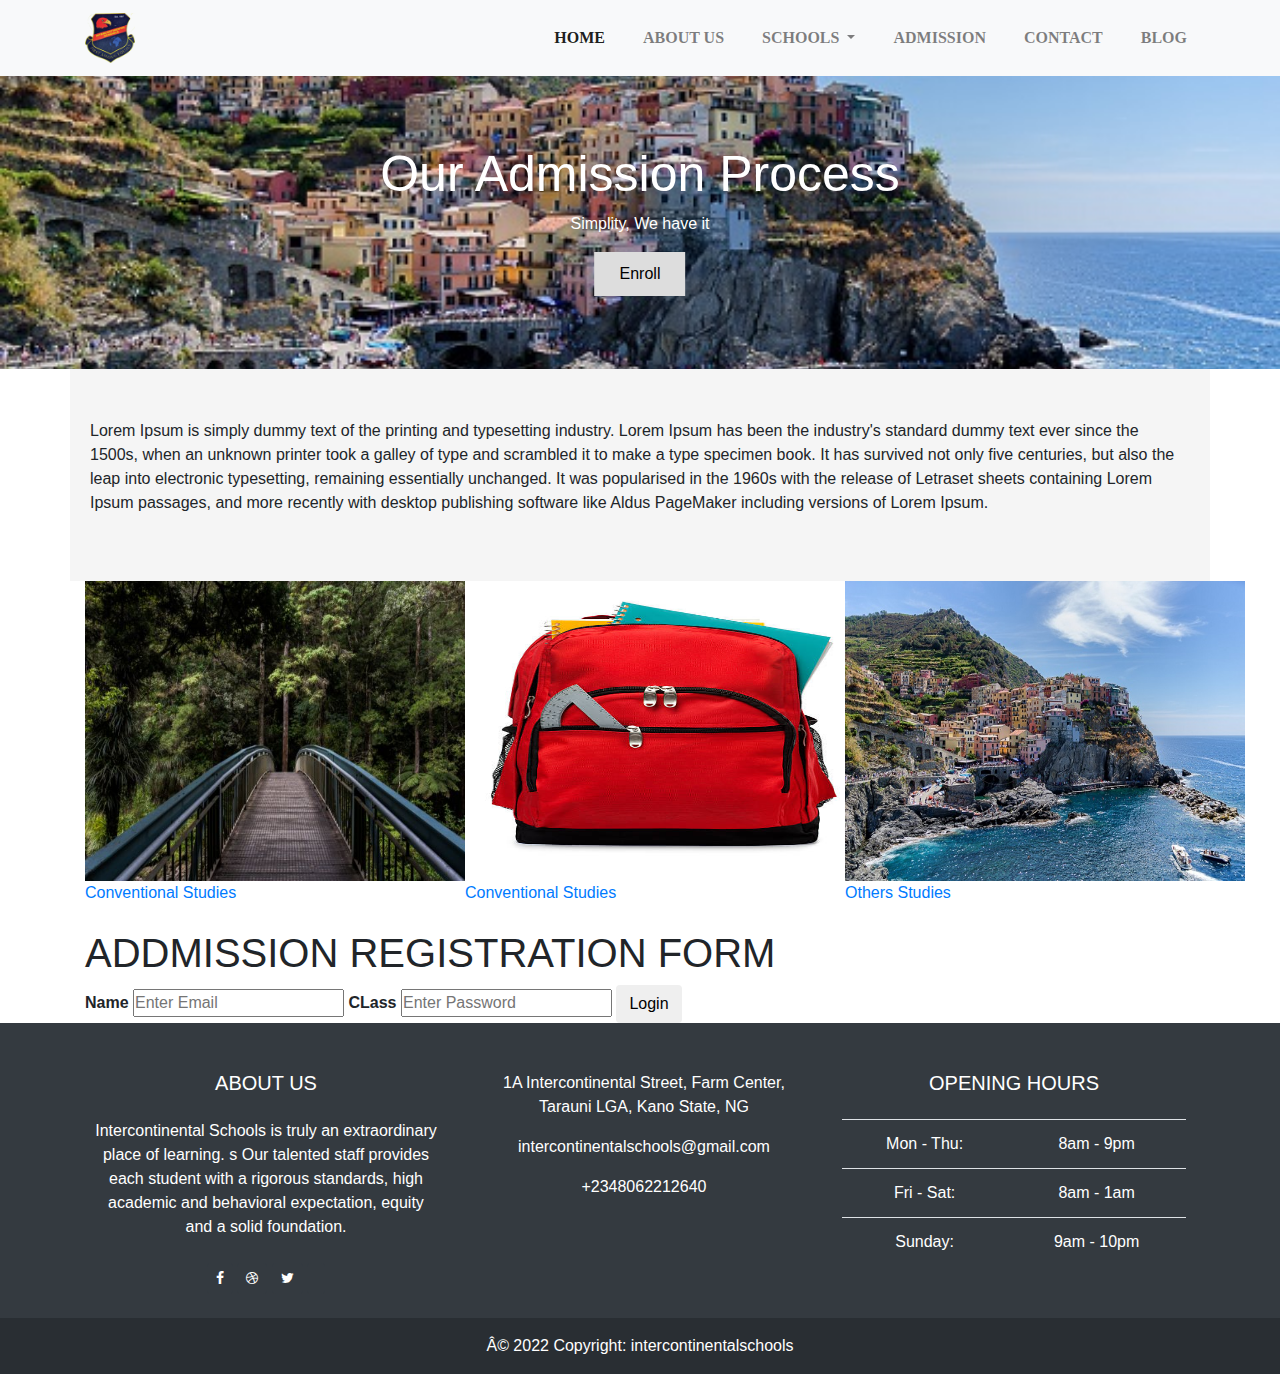
<file: Admission.html>
<!DOCTYPE html>
<html lang="en">

<head>
    <meta charset="UTF-">
    <meta name="viewpoint" content="widt-device-width, initial-scale=1.0">
    <title>isk</title>
    <!--=== CSS Files ====-->
    <!--<link rel="stylesheet" href="https://cdnjs.cloudflare.com/ajax/libs/materialize/1.0.0/css/materialize.min.css">
    -->
    <!-- Compiled and minified JavaScript -->
    <!--<script src="https://cdnjs.cloudflare.com/ajax/libs/materialize/1.0.0/js/materialize.min.js"></script>
    -->
    
    <link rel="stylesheet" href="css/Admission.css">
    <link rel="stylesheet" href="css/styles.css">

    <!-- FOnt Awesome-->
    <link rel="stylesheet" href="https://cdnjs.cloudflare.com/ajax/libs/font-awesome/4.7.0/css/font-awesome.min.css">

    <!-- Boostrap CSS -->
    <link rel="stylesheet" href="https://cdn.jsdelivr.net/npm/bootstrap@4.0.0/dist/css/bootstrap.min.css" >


</head>
  <body>
    <div class="sub-header">
      <div class="container">
        <div class="row">
          <div class="col-md-8 col-xs-12">
            <ul class="left-info">
              <li><a href=""><i class="fa fa-phone">  +2349033219291</i></a></li>
              <li><a href=""><i class="fa fa-location"> Farm Center, Tarauni LGA, Kano State, NG</i></a></li>
            </ul>
          </div>
          <div class="col-md-4">
            <ul class="right-icon">
              <li><a href=""><i class="fa fa-facebook"></i></a></li>
              <li><a href=""><i class="fa fa-instagram"></i></a></li>
              <li><a href=""><i class="fa fa-twitter"></i></a></li>
              <li><a href=""><i class="fa fa-linkedin"></i></a></li>

            </ul>

          </div>
        </div>
      </div>
    </div>

    <!--===== navigation start ======= -->
    <nav class="navbar navbar-expand-lg navbar-light bg-light fixed-top">
      <div class="container">
        <a class="navbar-brand" href="#">
          <img src='images/logo1111.png' style="width:50; height:50"/>

        </a>
        <button class="navbar-toggler" type="button" data-toggle="collapse" data-target="#navbarSupportedContent" aria-controls="navbarSupportedContent" aria-expanded="false" aria-label="Toggle navigation">
          <span class="navbar-toggler-icon"></span>
        </button>
    
        <div class="collapse navbar-collapse" id="navbarSupportedContent">
          <ul class="navbar-nav ml-auto">
            <li class="nav-item active">
              <a class="nav-link" href="#">Home</a>
            </li>
            <li class="nav-item">
              <a class="nav-link" href="About.html">About Us</a>
            </li>
            <li class="nav-item dropdown">
              <a class="nav-link dropdown-toggle" href="school.html" id="navbarDropdown" role="button" data-toggle="dropdown" aria-haspopup="true" aria-expanded="false">
                Schools
              </a>
              <div class="dropdown-menu" aria-labelledby="navbarDropdown">
                <a class="dropdown-item" href="#">Darul Noor</a>
                <a class="dropdown-item" href="#">Conventional</a>
                <a class="dropdown-item" href="#">Annex</a>
                
              </div>
            </li>
            <li class="nav-item">
              <a class="nav-link" href="Admission.html">Admission</a>
            </li>
            <li class="nav-item">
              <a class="nav-link" href="contact.html">Contact</a>
            </li>
            <li class="nav-item">
              <a class="nav-link" href="blog.html">Blog</a>
            </li>
          
          </ul>
      
        </div>
     </div>
    </nav>


    <!--===== navigation end ======= -->
    <!---->===== Admission page banner ======-->
    
    <div class="Admission-banner">
      <div class="inner">
        <a href="#">
          <img src="images/test2.jpg" alt="placed here" width="1299px" height="299x">
        </a>
        <div class="Admission-text">
          <h1 style="font-size:50px"> Our Admission Process</h1>
          <p>Simplity, We have it </p>
          <button>Enroll</button>
        </div>
      </div>
      </div>
      
    <div class="container">
      <div class="row">
        <div class="paragraph">
          <p>Lorem Ipsum is simply dummy text of the printing and typesetting industry. 
            Lorem Ipsum has been the industry's standard dummy text ever since the 1500s, 
             when an unknown printer took a galley of type and scrambled it to make a type specimen book. 
             It has survived not only five centuries, but also the leap into electronic typesetting, 
             remaining essentially unchanged. It was popularised in the 1960s with the release of Letraset 
             sheets containing Lorem Ipsum passages, and more recently with desktop publishing software 
             like Aldus PageMaker including versions of Lorem Ipsum.</p>
        </div>
      </div>
    </div>
    <!--===== Admission page banner ends =====-->

<!-- The admission image link -->
<div class="container">
  <div class="row">
    <div class="col-md-4 col-sm 12">
      <div class="gallery">
        <div class="image">
          <a href="#">
            <img src="images/test3.jpg" alt="placed here" width="400px" height="300px">
          </a>
         <a href="#"> Conventional Studies</a>
        </div>
      </div>
    </div>
  
    <div class="col-md-4 col-sm 12">
      <div class="gallery">
        <div class="image">
          <a href="#">
            <img src="images/test.jpg" alt="placed here" width="400px" height="300px">
          </a>
          <a href="#"> Conventional Studies</a>
        </div>
      </div>
    </div>
  
    <div class="col-md-4 col-sm 12">
      <div class="gallery">
        <div class="image">
          <a href="#">
            <img src="images/test2.jpg" alt="placed here" width="400px" height="300px">
          </a>
          <a href="#"> Others Studies</a>
        </div>
      </div>
    </div>

  </div>
</div>
<br> 
 

 <!--===== Adding a form  ====-->
 <div class="bg-img">
     <form action="/action_page.php" class="container">
    <h1>ADDMISSION REGISTRATION FORM </h1>

    <label for="email"><b>Name</b></label>
    <input type="text" placeholder="Enter Email" name="email" required>

    <label for="psw"><b>CLass</b></label>
    <input type="password" placeholder="Enter Password" name="psw" required>

    <button type="submit" class="btn">Login</button>
  </form>
</div>

    <!--===== footer section start ====-->
    <footer class="text-white text-center text-lg-start bg-dark">
        <!-- Grid container -->
        <div class="container p-4">
          <!--Grid row-->
          <div class="row mt-4">
            <!--Grid column-->
            <div class="col-lg-4 col-md-12 mb-4 mb-md-0">
              <h5 class="text-uppercase mb-4">About Us</h5>
    
              <p>
                Intercontinental Schools is truly an extraordinary place of learning.
                s Our talented staff provides each student with a rigorous standards,
                 high academic and behavioral expectation, equity and a solid foundation.
              </p>
    
             
    
              <div class="mt-4">
                <!-- Facebook -->
                <a type="button" class="btn btn-floating btn-dark btn-sm"><i class="fa fa-facebook"></i></a>
                <!-- Dribbble -->
                <a type="button" class="btn btn-floating btn-dark btn-sm"><i class="fa fa-dribbble"></i></a>
                <!-- Twitter -->
                <a type="button" class="btn btn-floating btn-dark btn-sm"><i class="fa fa-twitter"></i></a>
                <!-- Google + -->
                <a type="button" class="btn btn-floating btn-dark btn-sm"><i class="fa fa-google-plus-g"></i></a>
                <!-- Linkedin -->
              </div>
            </div>
            <!--Grid column-->
    
            <!--Grid column-->
            <div class="col-lg-4 col-md-6 mb-4 mb-md-0">
              
              <ul class="fa-ul" style="margin-right: 1.65em;">
                <li class="mb-3">
                  <span class="fa-li"><i class="fas fa-home"></i></span><span class="ms-2">1A Intercontinental Street, Farm Center, Tarauni LGA, Kano State, NG</span>
                </li>
                <li class="mb-3">
                  <span class="fa-li"><i class="fas fa-envelope"></i></span><span class="ms-2">intercontinentalschools@gmail.com</span>
                </li>
                <li class="mb-3">
                  <span class="fa-li"><i class="fas fa-phone"></i></span><span class="ms-2">+2348062212640</span>
                </li>
              </ul>
            </div>
            <!--Grid column-->
    
            <!--Grid column-->
            <div class="col-lg-4 col-md-6 mb-4 mb-md-0">
              <h5 class="text-uppercase mb-4">Opening hours</h5>
    
              <table class="table text-center text-white">
                <tbody class="fw-normal">
                  <tr>
                    <td>Mon - Thu:</td>
                    <td>8am - 9pm</td>
                  </tr>
                  <tr>
                    <td>Fri - Sat:</td>
                    <td>8am - 1am</td>
                  </tr>
                  <tr>
                    <td>Sunday:</td>
                    <td>9am - 10pm</td>
                  </tr>
                </tbody>
              </table>
            </div>
            <!--Grid column-->
          </div>
          <!--Grid row-->
        </div>
        <!-- Grid container -->
    
        <!-- Copyright -->
        <div class="text-center p-3" style="background-color: rgba(0, 0, 0, 0.2);">
          © 2022 Copyright:
          <a class="text-white" href="https://mdbootstrap.com/">intercontinentalschools</a>
        </div>
        <!-- Copyright -->
      </footer>
      
      
      <!-- End of .container -->
      <!--======= footer section  ends =====-->
  
      
  
      
  
   
  
  
      
  
      
        <!-- Boostrap JS-->
        <script src="js/main.js"></script>
        <script src="https://code.jquery.com/jquery-3.2.1.slim.min.js"></script>
        <script src="https://cdn.jsdelivr.net/npm/popper.js@1.12.9/dist/umd/popper.min.js" ></script>
        <script src="https://cdn.jsdelivr.net/npm/bootstrap@4.0.0/dist/js/bootstrap.min.js" ></script>
    </body>
  </html>
</file>
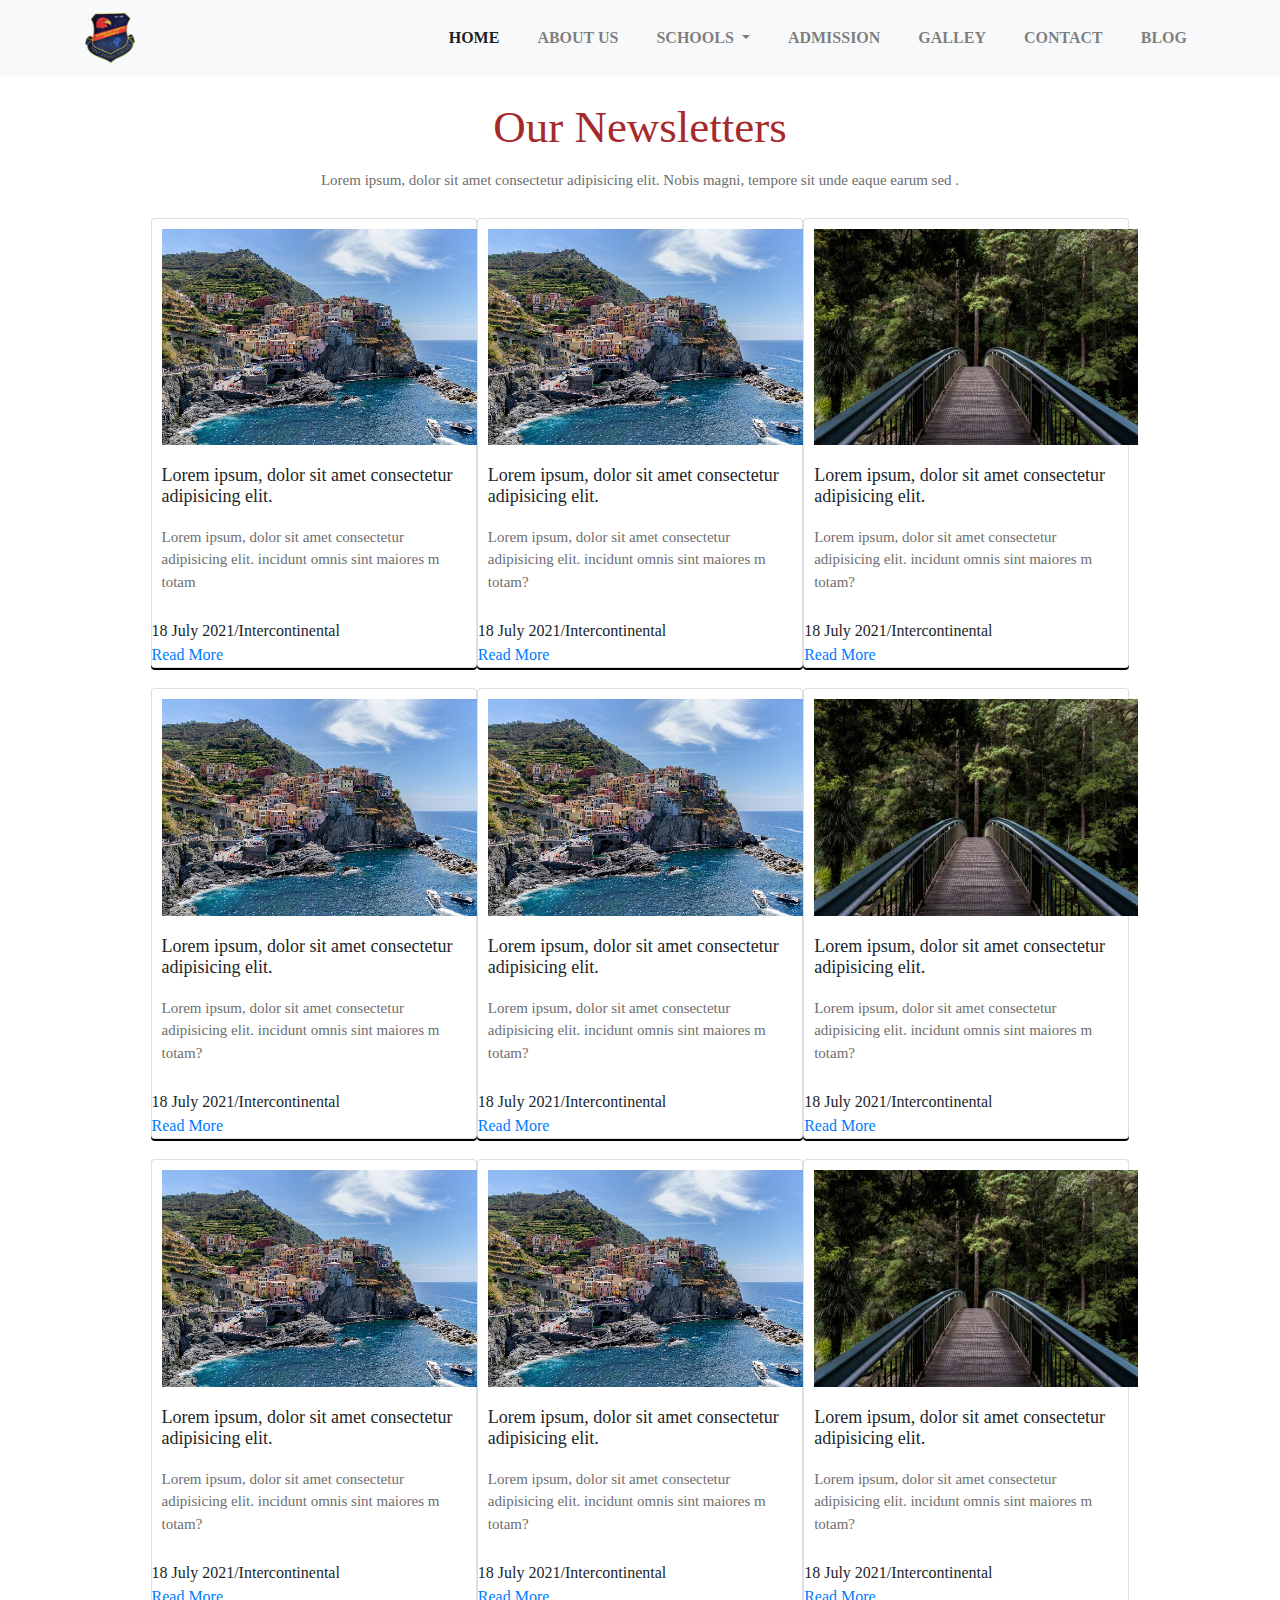
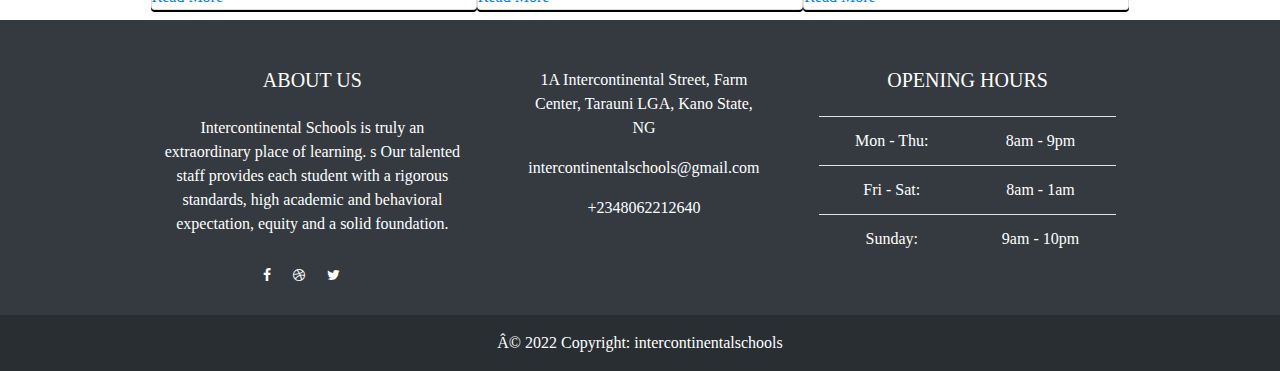
<file: blog.html>
<!DOCTYPE html>
<html lang="en">

<head>
   
    <meta charset="UTF-">
    <meta name="viewpoint" content="widt-device-width, initial-scale=1.0">
    <title>isk</title>
    <!--=== CSS Files ====-->
    <!--<link rel="stylesheet" href="https://cdnjs.cloudflare.com/ajax/libs/materialize/1.0.0/css/materialize.min.css">
    -->
    <!-- Compiled and minified JavaScript -->
    <!--<script src="https://cdnjs.cloudflare.com/ajax/libs/materialize/1.0.0/js/materialize.min.js"></script>
    -->
    
   
    <link rel="stylesheet" href="css/styles.css">

    <!-- FOnt Awesome-->
    <link rel="stylesheet" href="https://cdnjs.cloudflare.com/ajax/libs/font-awesome/4.7.0/css/font-awesome.min.css">

    <!-- Boostrap CSS -->
    <link rel="stylesheet" href="https://cdn.jsdelivr.net/npm/bootstrap@4.0.0/dist/css/bootstrap.min.css" >

    <link rel="stylesheet" href="css/blog.css">
</head>
  <body>
    <div class="sub-header">
      <div class="container">
        <div class="row">
          <div class="col-md-8 col-xs-12">
            <ul class="left-info">
              <li><a href=""><i class="fa fa-phone">  +2349033219291</i></a></li>
              <li><a href=""><i class="fa fa-location"> Farm Center, Tarauni LGA, Kano State, NG</i></a></li>
            </ul>
          </div>
          <div class="col-md-4">
            <ul class="right-icon">
              <li><a href=""><i class="fa fa-facebook"></i></a></li>
              <li><a href=""><i class="fa fa-instagram"></i></a></li>
              <li><a href=""><i class="fa fa-twitter"></i></a></li>
              <li><a href=""><i class="fa fa-linkedin"></i></a></li>

            </ul>

          </div>
        </div>
      </div>
    </div>

    <!--===== navigation start ======= -->
    <nav class="navbar navbar-expand-lg navbar-light bg-light fixed-top">
      <div class="container">
        <a class="navbar-brand" href="#">
          <img src='images/logo1111.png' style="width:50; height:50"/>

        </a>
        <button class="navbar-toggler" type="button" data-toggle="collapse" data-target="#navbarSupportedContent" aria-controls="navbarSupportedContent" aria-expanded="false" aria-label="Toggle navigation">
          <span class="navbar-toggler-icon"></span>
        </button>
    
        <div class="collapse navbar-collapse" id="navbarSupportedContent">
          <ul class="navbar-nav ml-auto">
            <li class="nav-item active">
              <a class="nav-link" href="#">Home</a>
            </li>
            <li class="nav-item">
              <a class="nav-link" href="About.html">About Us</a>
            </li>
            <li class="nav-item dropdown">
              <a class="nav-link dropdown-toggle" href="school.html" id="navbarDropdown" role="button" data-toggle="dropdown" aria-haspopup="true" aria-expanded="false">
                Schools
              </a>
              <div class="dropdown-menu" aria-labelledby="navbarDropdown">
                <a class="dropdown-item" href="#">Darul Noor</a>
                <a class="dropdown-item" href="#">Conventional</a>
                <a class="dropdown-item" href="#">Annex</a>
                
              </div>
            </li>
            <li class="nav-item">
              <a class="nav-link" href="Admission.html">Admission</a>
            </li>

            <li class="nav-item">
              <a class="nav-link" href="gallery.html">galley</a>
            </li>

            <li class="nav-item">
              <a class="nav-link" href="contact.html">Contact</a>
            </li>
            <li class="nav-item">
              <a class="nav-link" href="blog.html">Blog</a>
            </li>
          
          </ul>
      
        </div>
     </div>
    </nav>


    <!--===== navigation end ======= -->
    <!---->===== Blog Page ======-->
    <div class="container">
        <div class="row">
            <div class="header">
                <h1>Our Newsletters </h1>
                <p> Lorem ipsum, dolor sit amet consectetur adipisicing elit. Nobis magni, 
                     tempore sit unde eaque earum sed .</p>
            </div>
            <div class="content">
                <div class="card">
                            <img src="images/test2.jpg">
                            <h4>  Lorem ipsum, dolor sit amet consectetur adipisicing elit. </h4>
                            <p> Lorem ipsum, dolor sit amet consectetur adipisicing elit. incidunt omnis sint maiores m totam </p>
                            <span> 18 July 2021/Intercontinental</span>
                        <a href="#">  <span>Read More </span> </a>
                </div>

                <div class="card">
                            <img src="images/test2.jpg">
                            <h4> Lorem ipsum, dolor sit amet consectetur adipisicing elit.  </h4>
                            <p> Lorem ipsum, dolor sit amet consectetur adipisicing elit. incidunt omnis sint maiores m totam?</p>
                            <span> 18 July 2021/Intercontinental</span>
                            <a href="#">  <span>Read More </span> </a>
                </div>

                <div class="card">
                            <img src="images/test3.jpg">
                            <h4> Lorem ipsum, dolor sit amet consectetur adipisicing elit.  </h4>
                            <p> Lorem ipsum, dolor sit amet consectetur adipisicing elit. incidunt omnis sint maiores m totam?</p>
                            <span> 18 July 2021/Intercontinental</span>
                            <a href="#">  <span>Read More </span> </a>
                </div>

            </div>
            <div class="content">
                <div class="card">
                            <img src="images/test2.jpg">
                            <h4>  Lorem ipsum, dolor sit amet consectetur adipisicing elit. </h4>
                            <p> Lorem ipsum, dolor sit amet consectetur adipisicing elit. incidunt omnis sint maiores m totam?</p>
                            <span> 18 July 2021/Intercontinental</span>
                        <a href="#">  <span>Read More </span> </a>
                </div>

                <div class="card">
                            <img src="images/test2.jpg">
                            <h4> Lorem ipsum, dolor sit amet consectetur adipisicing elit.  </h4>
                            <p> Lorem ipsum, dolor sit amet consectetur adipisicing elit. incidunt omnis sint maiores m totam?</p>
                            <span> 18 July 2021/Intercontinental</span>
                            <a href="#">  <span>Read More </span> </a>
                </div>

                <div class="card">
                            <img src="images/test3.jpg">
                            <h4> Lorem ipsum, dolor sit amet consectetur adipisicing elit.  </h4>
                            <p> Lorem ipsum, dolor sit amet consectetur adipisicing elit. incidunt omnis sint maiores m totam?</p>
                            <span> 18 July 2021/Intercontinental</span>
                            <a href="#">  <span>Read More </span> </a>
                </div>

            </div>
            <div class="content">
                <div class="card">
                            <img src="images/test2.jpg">
                            <h4>  Lorem ipsum, dolor sit amet consectetur adipisicing elit. </h4>
                            <p> Lorem ipsum, dolor sit amet consectetur adipisicing elit. incidunt omnis sint maiores m totam?</p>
                            <span> 18 July 2021/Intercontinental</span>
                        <a href="#">  <span>Read More </span> </a>
                       
                </div>

                <div class="card">
                            <img src="images/test2.jpg">
                            <h4> Lorem ipsum, dolor sit amet consectetur adipisicing elit.  </h4>
                            <p> Lorem ipsum, dolor sit amet consectetur adipisicing elit. incidunt omnis sint maiores m totam?</p>
                            <span> 18 July 2021/Intercontinental</span>
                            <a href="#">  <span>Read More </span> </a>
                </div>

                <div class="card">
                            <img src="images/test3.jpg">
                            <h4> Lorem ipsum, dolor sit amet consectetur adipisicing elit.  </h4>
                            <p> Lorem ipsum, dolor sit amet consectetur adipisicing elit. incidunt omnis sint maiores m totam?</p>
                            <span> 18 July 2021/Intercontinental</span>
                            <a href="#">  <span>Read More </span> </a>
                </div>

            </div>
        </div>
    </div>
    
    
 
    <!--===== footer section start ====-->
    <footer class="text-white text-center text-lg-start bg-dark">
        <!-- Grid container -->
        <div class="container p-4">
          <!--Grid row-->
          <div class="row mt-4">
            <!--Grid column-->
            <div class="col-lg-4 col-md-12 mb-4 mb-md-0">
              <h5 class="text-uppercase mb-4">About Us</h5>
    
              <p>
                Intercontinental Schools is truly an extraordinary place of learning.
                s Our talented staff provides each student with a rigorous standards,
                 high academic and behavioral expectation, equity and a solid foundation.
              </p>
    
             
    
              <div class="mt-4">
                <!-- Facebook -->
                <a type="button" class="btn btn-floating btn-dark btn-sm"><i class="fa fa-facebook"></i></a>
                <!-- Dribbble -->
                <a type="button" class="btn btn-floating btn-dark btn-sm"><i class="fa fa-dribbble"></i></a>
                <!-- Twitter -->
                <a type="button" class="btn btn-floating btn-dark btn-sm"><i class="fa fa-twitter"></i></a>
                <!-- Google + -->
                <a type="button" class="btn btn-floating btn-dark btn-sm"><i class="fa fa-google-plus-g"></i></a>
                <!-- Linkedin -->
              </div>
            </div>
            <!--Grid column-->
    
            <!--Grid column-->
            <div class="col-lg-4 col-md-6 mb-4 mb-md-0">
              
              <ul class="fa-ul" style="margin-right: 1.65em;">
                <li class="mb-3">
                  <span class="fa-li"><i class="fas fa-home"></i></span><span class="ms-2">1A Intercontinental Street, Farm Center, Tarauni LGA, Kano State, NG</span>
                </li>
                <li class="mb-3">
                  <span class="fa-li"><i class="fas fa-envelope"></i></span><span class="ms-2">intercontinentalschools@gmail.com</span>
                </li>
                <li class="mb-3">
                  <span class="fa-li"><i class="fas fa-phone"></i></span><span class="ms-2">+2348062212640</span>
                </li>
              </ul>
            </div>
            <!--Grid column-->
    
            <!--Grid column-->
            <div class="col-lg-4 col-md-6 mb-4 mb-md-0">
              <h5 class="text-uppercase mb-4">Opening hours</h5>
    
              <table class="table text-center text-white">
                <tbody class="fw-normal">
                  <tr>
                    <td>Mon - Thu:</td>
                    <td>8am - 9pm</td>
                  </tr>
                  <tr>
                    <td>Fri - Sat:</td>
                    <td>8am - 1am</td>
                  </tr>
                  <tr>
                    <td>Sunday:</td>
                    <td>9am - 10pm</td>
                  </tr>
                </tbody>
              </table>
            </div>
            <!--Grid column-->
          </div>
          <!--Grid row-->
        </div>
        <!-- Grid container -->
    
        <!-- Copyright -->
        <div class="text-center p-3" style="background-color: rgba(0, 0, 0, 0.2);">
          © 2022 Copyright:
          <a class="text-white" href="https://mdbootstrap.com/">intercontinentalschools</a>
        </div>
        <!-- Copyright -->
      </footer>
      
      
      <!-- End of .container -->
      <!--======= footer section  ends =====-->
  
      
      
        <!-- Boostrap JS-->
        <script src="js/main.js"></script>
        <script src="https://code.jquery.com/jquery-3.2.1.slim.min.js"></script>
        <script src="https://cdn.jsdelivr.net/npm/popper.js@1.12.9/dist/umd/popper.min.js" ></script>
        <script src="https://cdn.jsdelivr.net/npm/bootstrap@4.0.0/dist/js/bootstrap.min.js" ></script>
    </body>
  </html>
</file>
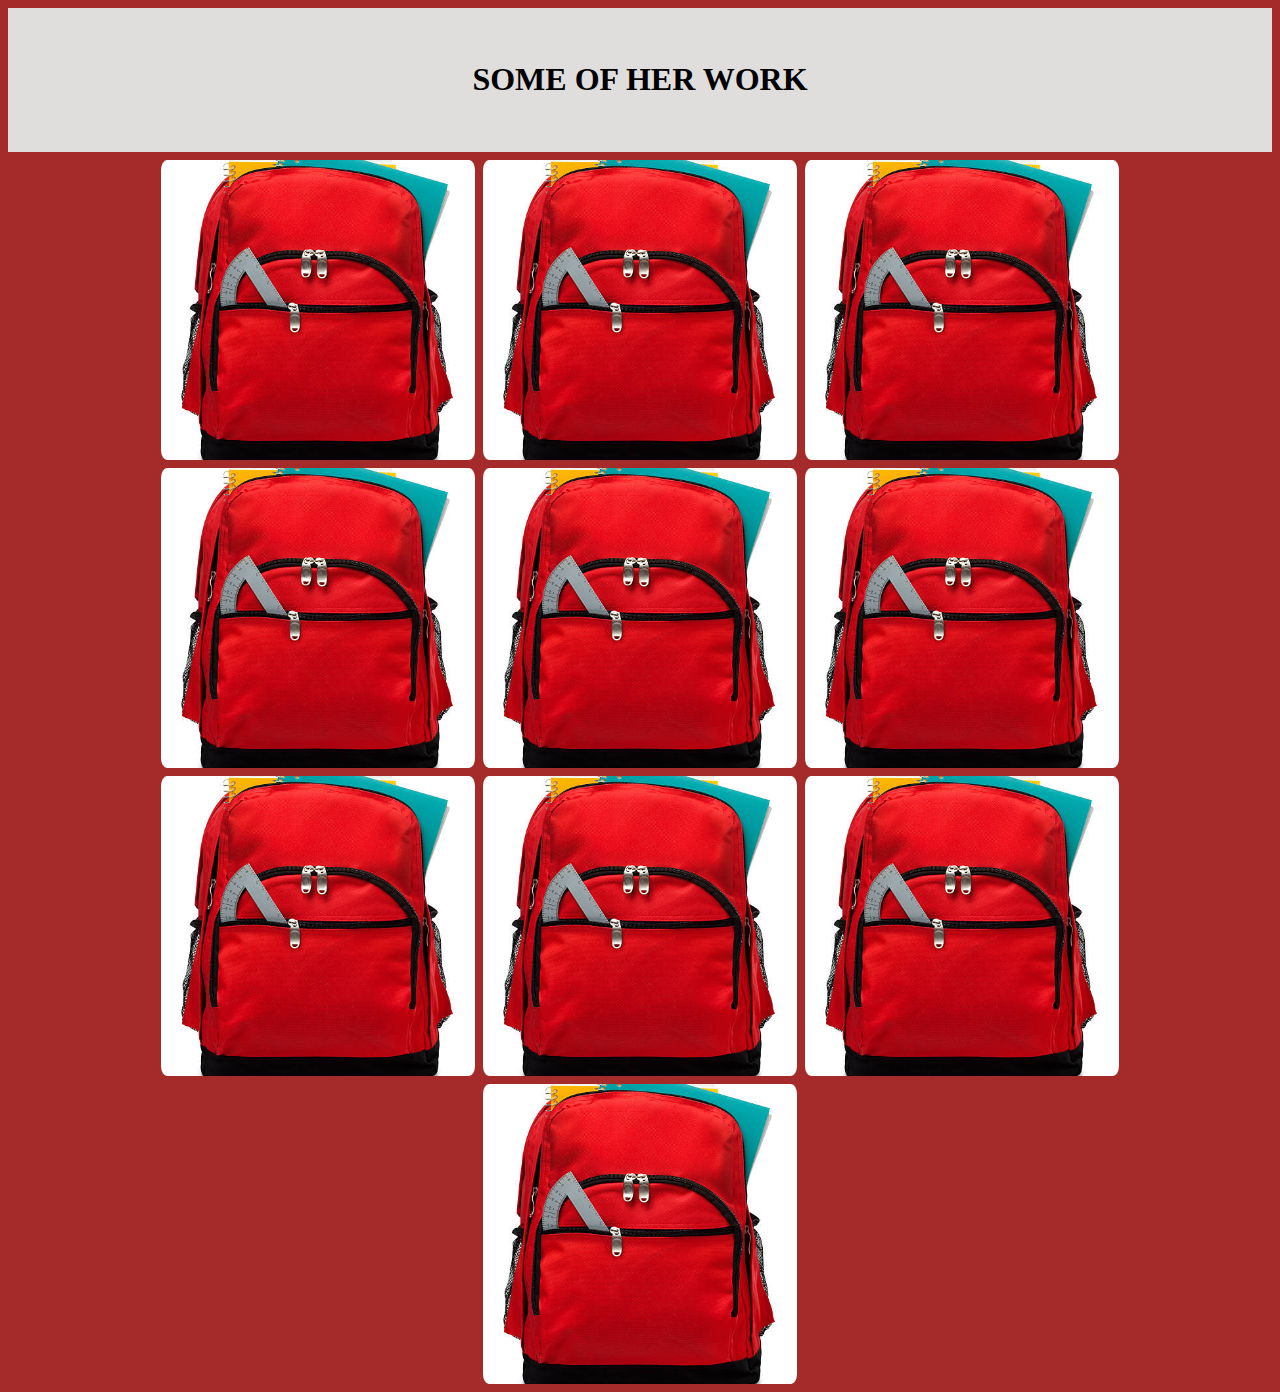
<file: samp.html>
<html>
    <head>
        <title>Sample </title>
        <link rel="stylesheet" href="sty.css">
    </head>
    <body>
        <section>
            <div class="gallery-header padd-15">
                <h1>SOME OF HER WORK</h1>
              </div>
              <div id="gallery">
                <img src="images/test.jpg"/>
                <img src="images/test.jpg"/>
                <img src="images/test.jpg"/>
                <img src="images/test.jpg"/>
                <img src="images/test.jpg"/>
                <img src="images/test.jpg"/>
                <img src="images/test.jpg"/>
                <img src="images/test.jpg"/>
                <img src="images/test.jpg"/>
                <img src="images/test.jpg"/>
                
              </div>
        </section>
        <!--=== Gallery section End ====-->
    </body>
</html>
</file>
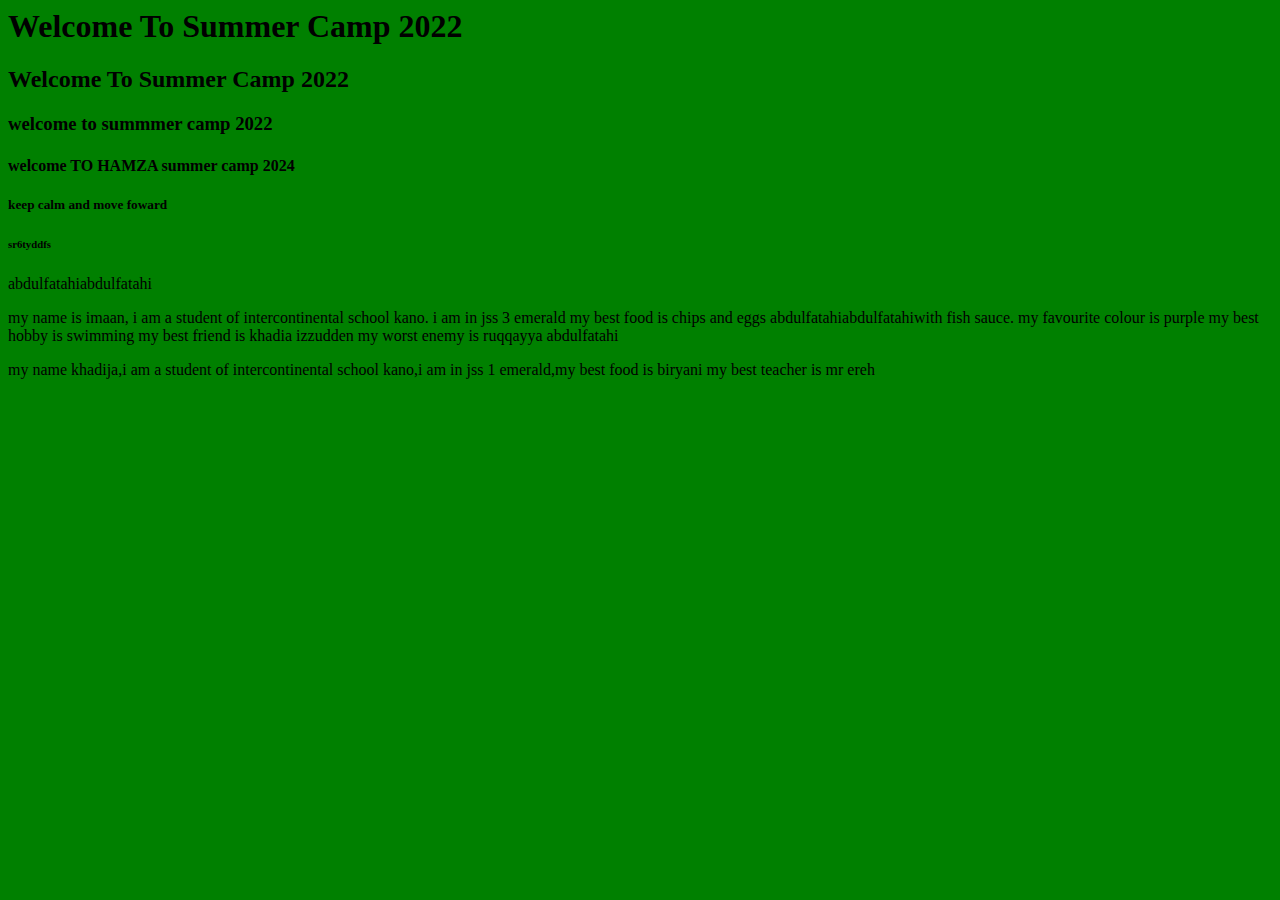
<file: images/Summer Camp 2022.html>
<!-- saved from url=(0014)about:internet -->
<html><head><meta http-equiv="Content-Type" content="text/html; charset=windows-1252">

	<title>Summer Camp 2022 </title>
	<style> body { background-color: green;}</style>

    </head>
    <body> 
    	<h1> Welcome To Summer Camp 2022 </h1>
    	
    	<h2> Welcome To Summer Camp 2022 </h2>
    	<h3> welcome to summmer camp 2022 </h3>
           <h4> welcome TO  HAMZA summer camp 2024 </h4>
           <h5> keep calm and move foward </h5>
           <h6> sr6tyddfs</h6>
           abdulfatahiabdulfatahi
           
           <p> my name is imaan, i am a student of intercontinental school kano. i am in jss 3 emerald my best food is chips and eggs abdulfatahiabdulfatahiwith fish sauce. my favourite colour is purple my best hobby is swimming my best friend is khadia izzudden my worst enemy is ruqqayya abdulfatahi</p>
           
           
           
           <p>my name khadija,i am a student of intercontinental school kano,i am in jss 1 emerald,my best food is biryani my best teacher is mr ereh
    
    





</p></body></html>
</file>
<file: css/Admission.css>
.Admission-banner{
  height: 50%;
  background-position: center;
  background-repeat: no-repeat;
  background-size: cover;
  position: relative;
}
.Admission-banner .inner img {
  object-fit: cover;
  width: 100%;
}

.Admission-text {
  text-align: center;
  position: absolute;
  top: 50%;
  left: 50%;
  transform: translate(-50%, -50%);
  color: white;
}

.Admission-text button {
  border: none;
  outline: 0;
  display: inline-block;
  padding: 10px 25px;
  color: black;
  background-color: #ddd;
  text-align: center;
  cursor: pointer;
}
.paragraph{
  padding: 50px 20px;
  background-color: whitesmoke;
}
.form{
  background-color: #536976;
  display: flex;
  position: relative;
  top: 0;
  left: 10px;
  justify-content: center;
  align-items: center;
  min-height: 110px;
  color: white;
  font-size: 18px;
}
.form .admission-form input{
  width: 30rem;
  background-color: transparent;
  border: 0px;
  border: transparent;
  margin: 20px;
  padding: 20px;
  font-size: 18px;
  border-bottom: 2px solid white;
  color: white;
  font-size: 18px;
}
.form .admission-form ~ span{
  position: absolute;
  left: 20px;
  transition: 0.9s ease-in-out;
  margin-top: 18px;
}
.form .admission-form ~ span{
  transform: translateY(-20px);
  pointer-events: none;
}
.form .admission-form textarea{
  width: 30rem;
  border: 0;
  background-color: transparent;
  margin: 20px;
  font-size: 18px;
  border-bottom: 2px solid white;
}
.form .admission-form textarea~span{
  position: absolute;
  left: 20px;
  margin-top: 10px;
  transition: 0.9s ease-in-out;
  color: white;
  font-size: 18px;
}
.form .admission-form:focus  ~ span{
  transform: translateY(-20px);
  pointer-events: none;
}

.form .admission-form label{
  position: absolute;
  left: 20px;
  margin-top: 10px;
  transition: 0.9s ease-in-out;
  color: white;
  font-size: 18px;
}


.form .admission-form select{
  background-color: #536976;
  border-bottom: 1px solid white;
  font-size: 15px;
  width: 50%;
  height: 40px;
  border: 0;
  width: 30rem;
  margin: 15px;
  padding: 10px;
  font-size: 18px;
  color: white;
  

}
.info{
  background-color: #536976;
  text-align: center;
  padding:-5px;



}

.info h2{
  color: white;
  font-family: Cambria, Cochin, Georgia, Times, 'Times New Roman', serif;
 
}
.info h6{
  color: white;
  font-family: Cambria, Cochin, Georgia, Times, 'Times New Roman', serif;
 
}


.form .admission-form input[type=submit]{
  background-color: #536976;
  border-bottom: 2px solid white;
  font-size: 18px;
  width: 50%;
  height: 40px;
  margin-top: -5px;
  
}

.form .admission-form input[type=submit]:hover{
  background-color: transparent;
  color: white;
}
@media screen and (max-width: 900px){
  body{
    position: absolute;
    top: 50px;
    left: 0;
    width: 900px;
  }
  .empty{
    height: 200vh;
  }
  .form{
    position: absolute;
    top: 100vh;
    margin-left: 10px;

  }
  .admission-form{
    display: grid;
    grid-template-columns: repeat(3,ifr);
    grid-gap: 0;
    margin-top: 53vh;
    margin-left: 10vh;

  }
}
</file>
<file: css/styles.css>
*{
    margin: 0;
    padding: 0;
}
a{
    text-decoration: none;

}

.padd-15{
    padding-top: 40px;
}
/***********************
# sub-header

***********************/

.sub-header{
    background-color: whitesmoke;
    height: 46px;
    line-height: 46px;
}
.sub-header ul li {
    display: inline-block;
}
.sub-header ul.left-info li{
    border-left: 1px solid rgba(255, 255, 255, 0.3);
    padding: 0px 20px;
    
}
.sub-header ul.left-info li:last-child{
    border-right: 1px solid rgba(255, 255, 255, 0.3);
}
.sub-header ul.left-info li i{
    margin-right: 12px;
    font-size: 12px;
}
.sub-header ul.left-info li a{
    color: black;
    font-size: 12px;  
    font-weight: 800;
}
.sub-header ul.right-icon{
    float: right;
}
.sub-header ul.right-icon li{
    margin-right: -4px;
    width: 46px;
    display: inline-block;
    text-align: center;
    border-left: 1px solid rgba(255, 255, 255, 0.3);
}
.sub-header ul.right-icon li:last-child{
    border-left: 1px solid rgba(255, 255, 255, 0.3);
    
}
.sub-header ul.right-icon li a{
    color: black;
    transition: all 0.3s;

}
/* navbar logo*/
.navbar .navbar-brand img{
    width:50px;
    height:50px;
}
.navbar-nav .nav-item{
    padding-left: 22px;
    color: black;
}
.navbar-nav a{
    font-family: poppins;
    font-size: 16px;
    text-transform: uppercase;
    font-weight: bold;
    
}
.navbar-light .navbar-nav .nav-link{
    color:black;
}

/***************************
slider section

***************************
#carouselExampleIndicators .carousel-inner .carousel-item img{
    width: 100%;
    height: 100vh;
    object-fit: cover;
    background: no-repeat;

}
#carouselExampleIndicators .carousel-inner .carousel-item img{
    width: 100%;
    height: 100vh;
    object-fit: cover;
    background: no-repeat;

}


**/

.carousel-item{
    height:650px;
    min-height: 400px;
   
    background-size: cover;
    
}

.carousel-inner .carousel-item .carousel-caption .button-icon{
    
    width: 90px;
    height: 90px;
    padding: 10px 16px;
    border-radius: 50%;
    font-size: 12px;
    text-align: center;
    color: black;
    
}

.carousel-inner .carousel-item .carousel-caption .button-icon:hover{
    
     width: 110px;
    height: 110px;
    padding: 10px 16px;
    border-radius: 50%;
    font-size: 12px;
    text-align: center;
    
}

/*****************************
Info section

*****************************/

.info-section{
    padding-top: 50px;
    padding-bottom: 50px;
}
.info-section .left-section{
    padding-right: 20px;
}
.info-section .left-section p{
    text-align: justify;
    font-weight: 400;
    padding-top: 10px;
    padding-bottom: 18px;
}

.info-section .left-section{
    align-items: center;
}

.info-section .right-section{
    align-items: center;
    margin: auto;
    
}
.info-section .right-section a img{
    width: 400px;
    height:400px;
    object-fit: cover;
    padding-left: 40px;
    border-radius: 30% 50%;
    
}

/**********************
Learning Section

**********************/
.learns {
    display: flex;
    justify-content: center;
    align-items: center;
    
    
}
.learns .container {
    position: relative;
    width: 1100px;
    display: flex;
    justify-content: center;
    align-items: center;
    flex-wrap: wrap;
    padding: 30px;
}
.learns .container .card {
    position: relative;
    max-width: 300px;
    height: 214px;
    background: #fff;
    margin: 30px 10px;
    padding: 20px 15px;
    display: flex;
    flex-direction: column;
    box-shadow: 0 5px 202px rgba(0, 0, 0, 0.5);
    transition: 0.3s ease-in-out;
}
.learns .container .card:hover{
    height: 520px;
}
.learns .container .card .imageBox {
    position: relative;
    width: 260px;
    height: 260px;
    top: -60px;
    left: 20px;
    z-index: 1;
    box-shadow: 0 5px 202px rgba(0, 0, 0, 0.3) ;

}
.learns .container .card .imageBox img{
    width: 230px;
    height: 230px;
    border-radius: 4px;
    object-fit: cover;

}
.learns .container .card .content{
    position: relative;
    margin-top:-140px ;
    padding: 10px 15px;
    text-align: center;
    color: #111;
    visibility: hidden;
    opacity: 0;
    transition: 0.3s ease-in-out;
}

.learns .container .card:hover .content {
    visibility: visible;
    opacity: 1;
    margin-top: -50px;
    transition-delay: 0.3s;
}

/*******************************

Our Partners

*******************************/
.partner {
    font-family: Roboto, sans-serif;
    
}

.partner img {
    width: 100%;
}
.partner .container{
    max-width: 1040px;
    margin: 0 auto;
}
.partner h1{
    font-size: 30px;
    font-weight: 500;
    text-align: center;
    position: relative;
    margin-bottom: 60px;
    padding-top: 30px;

}
.partner h1:after{
    content: '';
    position: absolute;
    width: 100px;
    height: 4px;
    background-color: #5fbff9;
    bottom: -20px;
    left: 0;
    right: 0;
    margin: 0 auto;
}
.partner .logo-slider .item{
    background-color: #fff;
    box-shadow: 0 4px 5px #cacaca;
    border-radius: 8px;
    padding: 15px;
    border: 3px sloid #111;
} 
.partner .logo-slider .slick-slide{
    margin: 15px;
}
.partner .slick-dot li.slick-active button::before{
    font-size: 12px;
}
.partner .slick-next::before,
.partner .slick-prev:before{
    color: #5fbff9;
    font-size: 24px;
}

.partner .item:hover{
    display: block;
    transition: all ease 0.3s;
    transform: scale(1.1) translateY(-5px);
}

/**********************************



Facilities


***********************************/

.facilities {
   
    color: white;
    display: flex;
    align-items: center;
    min-height: 100vh;
    background-image: url("/home/aslim/interhub/images/black-bg.jpeg");
    object-fit: cover;

}
.facilities .container{
    width: 90%;
    margin: 0 auto;
      
}

.facilities .container > h1, .facilities .container .title {
    font-family: tahoma;
    font-weight: 300 !important;
    letter-spacing: 1px;
}
.facilities .container > h1, .facilities .container > p{
    text-align: center;

}

.facilities .container .services{ 
    display: flex;
    flex-wrap: wrap;
    justify-content: center;
    margin-top: 40px;
    
}

.facilities .container .services .service{
    margin: 10px;
    overflow: hidden;
    padding: 35px 15px;
    position: relative;
    text-align: center;
    transition: background-color 0.3s ease-in,
                transform 0.3s ease-in;
    width: 300px;

}
.facilities .container .services .service:hover{

    transform: translateY(-3px);
}

.facilities .container .services .service:before{
    content: '';
    border-width: 20px;
    border-style: solid;
    border-color:#5fbff9 #5fbff9 rgba(1, 1, 1, 0.4) rgba(0, 0, 0, 0.4);
    position: absolute;
    right: -40px;
    top: -40px;
    transition: right 0.3s ease-out,
                top 0.3s ease-out;

}
.facilities .container .services .service:hover::before{
    right: 0;
    top: 0;
}

.facilities .container .services .service > i{
    display: block;
    color: #5fbff9;
    font-size: 3rem;
    margin-bottom: 0.9rem;
    transition: color 0.3s ease-out;

}
.facilities .container .services .service > .title{
    font-weight: 900;
    text-transform: capitalize;
    font-size: 1.2rem;
    line-height: 1.55rem;
    margin-bottom: 1rem;
    transition: color 0.3 ease-out;
}

.facilities .container .services .service > .description{
    line-height: 1.55rem;
    margin: 0;
    transition: color 0.3s ease-out;
}
.facilities .container .services .service:hover > i,
.facilities .container .services .service:hover > .title,
.facilities .container .services .service:hover > .description {
    color: whitesmoke;
}
</file>
<file: css/blog.css>
*{
    margin: 0px;
    padding: 0px;
    font-family: poppins;
    box-sizing: border-box;
    
}
.container{
    width: 100%;
}
.container .row{
    width: 90%;
    margin: auto;
}

.container .row .header{
    width: 90%;
    text-align: center;
    margin: auto;
    
}
.container .row .header h1{
    padding-top: 30px;
    font-size: 45px;
    color: brown;
}
.container .row .header p{
    margin-top: 15px;
    font-size: 15px;
    line-height: 1.5;
    color: #6e6e6e;
}


.content{
    display: flex;
    justify-content: center;
    align-items: center;
    margin: top;
    margin: 10px;
    flex-wrap: wrap;
}
.content .card{
    flex: 1;
    margin: 50px, 20px;
    box-shadow: 0 2px 0 0 rgba(0, 0, 0, 1);
    background-color: #ffff;

}
.content .card img{
    width: 100%;
    height: auto;
    display: inline-block;
     margin: 10px; 
     
     
}
.content .card h4{
    margin-top: 10px;
    margin-left: 10px;
    font-size: 18px;
}
.content .card p{
    font-size: 15px;
    color: #6e6e6e;
    line-height: 1.5;
    padding: 10px;
}
@media screen and (max-width:678px){
.content{
    flex-direction: column;

}
    
}
</file>
<file: sty.css>
body{
    background-color: brown;
}
.gallery-header {
    text-align: center;
    padding: 32px;
    background: #E0DDDD;
  }
  
  #gallery {
    display: flex;
    flex-direction: row;
    flex-wrap: wrap;
    justify-content: center;
    align-items: center;
    padding: 0 4px;
  }
  
  #gallery img {
    width: 25%;
    height: 300px;
    object-fit: cover;
    margin-top: 8px;
    padding: 0 4px;
    border-radius: 10px;
  }
  
  @media (max-width: 800px) {
    #gallery img {
      width: 50%;
    }
  }
</file>
